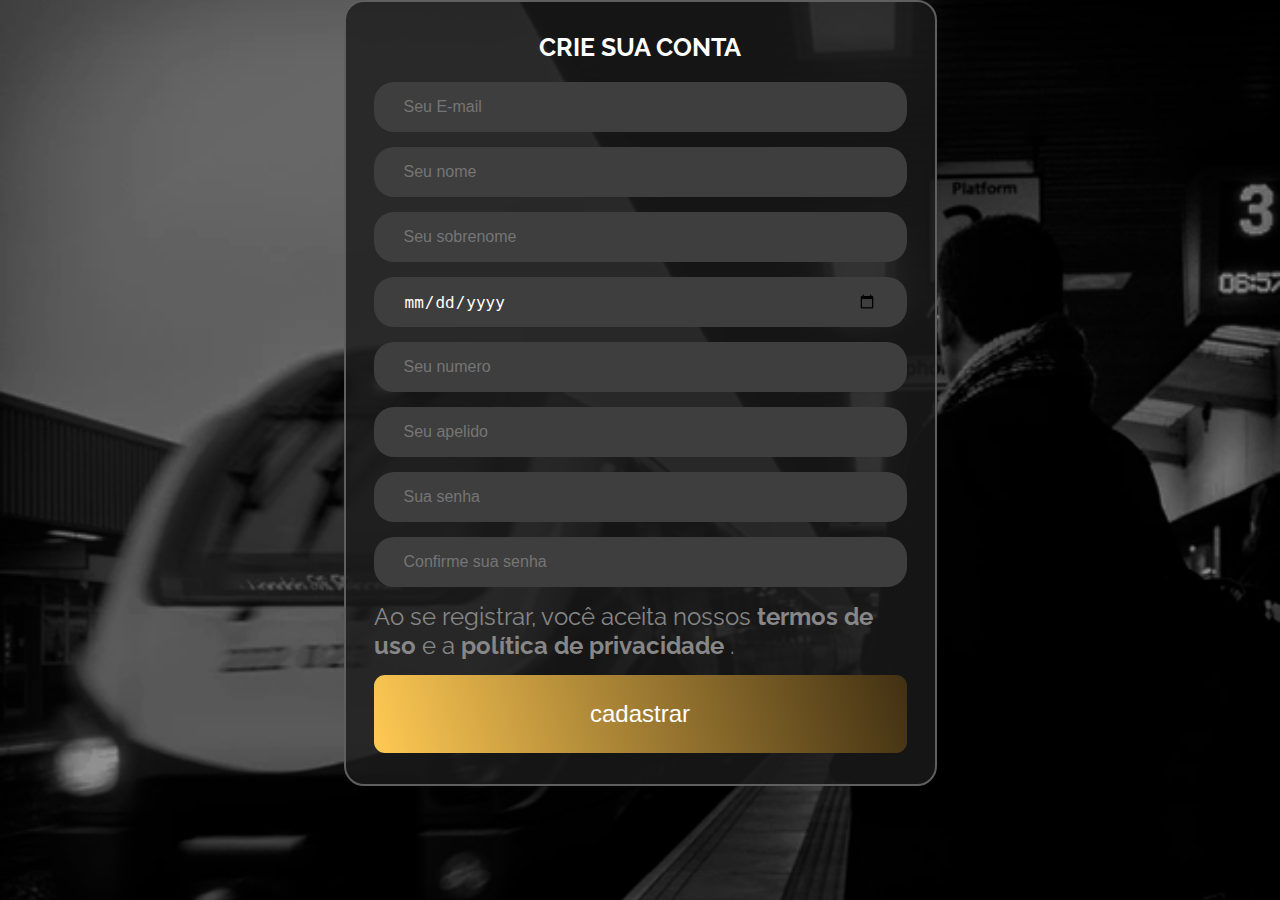
<file: Proxima_Estacao/src/main/webapp/HTML/cadastro.html>
<!DOCTYPE html>
<html lang="pt-br">
<head>
    <meta charset="UTF-8">
    <meta http-equiv="X-UA-Compatible" content="IE=edge">
    <meta name="viewport" content="width=device-width, initial-scale=1.0">
    <link rel="stylesheet" href="../css/style.css">
    <link rel="icon" href='../image/logo-removebg-preview.png' type="image/x-icon">
    <link href="https://fonts.googleapis.com/css?family=Raleway&display=swap" rel="stylesheet">
    <script src="https://www.google.com/recaptcha/api.js" async defer></script>
    <title>Pagina de cadastro</title>
</head>
<body class="pagina_cadastro">

    <div class="cadastro">
        <h1>Crie sua conta</h1>

        <form action="../cadastroUsuario" method="POST">
            <input type="email" name="emailUsuario" placeholder="Seu E-mail" maxlength="60" required>
            <input type="text" name="nomeUsuario" placeholder="Seu nome" maxlength="50" required>
            <input type="text" name="sobrenomeUsuario" placeholder="Seu sobrenome" maxlength="50" required>
            <input type="date" name="aniversarioUsuario" placeholder="" required>
            <input type="tel" name="telefoneUsuario" placeholder="Seu numero">
            <input type="text" name="apelidoUsuario" placeholder="Seu apelido" maxlength="25" required>
            <input type="password" name="senhaUsuario" placeholder="Sua senha" required maxlength="15">
            <input type="password" name="senhaUsuario" placeholder="Confirme sua senha" maxlength="15" required>
            <div>
                <a href="#">Ao se registrar, você aceita nossos <span>termos de uso</span> e a <span>política de privacidade</span> .</a>
            </div>
            
            <div class="cadastrar">
                <input type="submit" value="cadastrar">
            </div>
            
        </form>
    </div>
</body>
</html>
</file>
<file: Proxima_Estacao/src/main/webapp/css/style.css>
*{
    margin: 0;
    padding: 0;
    border: 0;
    box-sizing: border-box;
}
@import url('https://fonts.googleapis.com/css2?family=Raleway:wght@200;600;700&display=swap');

::-webkit-scrollbar {
    width: 10px;
}
  
::-webkit-scrollbar-thumb{
    background: rgb(116, 116, 116); 
    border-radius: 10px;
}

::-webkit-scrollbar-track{
    background:rgb(32, 32, 32);

}

a{
    text-decoration: none;
}
body{
    width: 100%;
}
header{
    display: flex;
    justify-content: center;
    align-items: center;
    background-color: rgb(19, 19, 19);
    height: 90px;
    width: 100%;
    position: relative;
}
section{
    width: 100%;
}


.header_content{
    display: flex;
    justify-content: center;
    align-items: center;
}
/*BTN-Navbar*/
.btn-primario{
  position: absolute;
  display: flex;
  align-items: center;
  justify-content: center;
  top: 24px;
  right: 10%;
  width: 90px;
  border-radius: 40px;
}
.btn-primario a{
    padding:1em;
    color: rgb(255, 255, 255);
    font-size: 12px;
    font-family:'Raleway', sans-serif;
    font-weight: bold;
    letter-spacing: 2px;
    border-radius:40px;
    background-image: linear-gradient(75deg,  #b1b1b1, #505050, #b1b1b1); 
    border-radius:40px;
    background-size: 300%;
    background-position: left;
    
    transition: 300ms background-position ease-in-out;
}

.btn-primario :hover{
    background-position: right;
}
.btn-secundario{
    position: absolute;
    display: flex;
    align-items: center;
    justify-content:center;
    top: 4%;
    top: 24px;
    right: 2%;
    border-radius:40px;
}
.btn-secundario a{
    padding:1em;
    letter-spacing: 2px;
    color: #ffffff;
    font-size: 12px;
    font-family:'Raleway', sans-serif;
    font-weight: bold;
    text-align: center;
    width:90px;
    background: rgb(254,215,116);
    background-image: linear-gradient(75deg,  #ffc953, #8a641f, #ffc953); 
    border-radius:40px;
    background-size: 300%;
    background-position: left;
    
    transition: 300ms background-position ease-in-out;
    
}
.btn-secundario :hover{
    background-position: right;
}
  

/*Menus-Styles*/
.nav_list {
    display: flex;
}

.nav_list a{
    font-family: 'Raleway', sans-serif;
    color: #898196;
    text-align: center;
    padding: 14px;
    text-decoration: none;
    font-size: 17px;
    font-weight: bold;
}

.nav_list li{
    display: flex;
    align-items: center;
    text-align: -webkit-match-parent;
}
.nav_list a:hover {
    transition: 180ms;
    border-bottom: 2px solid rgb(149, 83, 216);
    color: rgb(177, 177, 177);
}
/*Tela-1*/
.container{
    position: absolute;
    height:100px;
    width: 70%;
    left:22%;
    top: 30%;
}
.container span{
    font-size: 75px;
}
.animation{
    text-align:  center;
    text-transform: uppercase;
    font-family: 'Raleway', sans-serif;
    font-size: 20px;
    letter-spacing: 1px;
    color:rgb(255, 255, 255);
    display: inline-block;
    animation: fadeIn 1.5s forwards;
 
    transition-timing-function: cubic-bezier(0.785, 0.135, 0.15, 0.86);
}
.first{
    display:inline-block;
    animation: firstspan 1.5s forwards cubic-bezier(0.785, 0.135, 0.15, 0.86);
    background:rgb(0, 0, 0);
    z-index: 1;
    border-radius: 20px;
    font-weight: 500;
}
.slide{
    display: inline-flex;
    overflow:hidden;
}
.second{
    font-weight: 100;
    z-index:-1;
    display: inline-block;
    animation: secondspan 1.5s forwards cubic-bezier(0.785, 0.135, 0.15, 0.86);
}
@keyframes fadeIn{
    0%{
        opacity:0;
        transform: scale(1);
    }
    50%{
        opacity: 1;
        transform:scale(1);
    }
    100%{
        opacity: 1;
        transform:scale(1);
    }
}
@keyframes firstspan{
    0%{
        transform: translateX(50%);
    }
    50%{
        transform: translateX(50%);
    }
    100%{
        transform: translateX(0%);
    }
}
@keyframes secondspan{
    0%{
        transform: translateX(-100%);
    }
    50%{
        transform: translateX(-100%);
    }
    100%{
        transform: translateX(0%);
    }
}

/*Tela-2*/

#tela_2{
    width: 100%; 
}
.image{
    height: 1200px;
}
.image img{
    position: relative; 
    width:100%;
    height:1200px;
}
.texto_1 { 
    font-family: 'Raleway', sans-serif;
    font-weight: 700;
    font-size: 20px;
    width: 500px;
    color: rgb(255, 255, 255);
    position: absolute; 
    margin-top: -40%;
    left: 60%; 
 }
 .texto_2 { 
    font-family: 'Raleway', sans-serif;
    font-weight: 700;
    font-size: 20px;
    width: 500px;
    color: rgb(255, 255, 255);
    position: absolute; 
    margin-top: -80%;
    right: 60%;
 }

/**/
#tela_3{
    width: 100%; 
}
.metro_imagem{
    height: 1200px;
}
.metro_imagem img{
    position: relative;
    width:100%;
    height:1200px;
}
/*Footer*/
.styles_footer2{
    
    background:rgb(19, 19, 19);
    color:rgb(255, 255, 255);
}

.styles_footer_contents{
    display: flex;
    justify-content:center;
    align-items:center;
    width:100%;
    height: 100px;
}

.styles_footer_contents2 h1{
    font-family: 'Raleway', sans-serif;
    display: flex;
    justify-content: center;
    align-items:center;
    width:100%;
    height: 100px;
}

/*Pagina de cadastro*/
.texto_apresentacao{
    color: white;
    display: flex;
    flex-direction: column;
    align-items: center;
}

.pagina_cadastro{
    font-family: "Raleway";
    margin: 0;
    padding: 0;
    background-image: url(../image/trem.png);
    background-size: cover;
    display: flex;
    align-items: center;
    justify-content: center;
}

.cadastro{
  width: 593px;
  height: auto;
  border: 2px solid rgb(95, 95, 95);
  border-radius: 20px;
  color: #fff;
  background-color: rgba(26, 26, 26, 0.8);
  box-sizing: border-box;
  padding: 30px 28px;
}

.cadastro h1{
    margin: 0;
    padding-top: 0;
    padding-left: 0;
    padding-bottom: 20px;
    font-weight: bold;
    text-transform: uppercase;
    text-align: center;
    font-size: 25px;
}

.cadastro input {
    width: 100%;
    margin-bottom: 15px;
}
form [placeholder]{
    padding-left: 30px;
    padding-right: 30px;
}
.cadastro input[type="text"], input[type="password"],input[type="email"], input[type = "date"], input[type = "tel"] {
    border-radius: 20px;
    background: #3E3E3E;
    outline: none;
    height: 50px;
    color: white;
    font-size: 16px;
}
.cadastro a, .cadastro span{
    font-family: 'Raleway';
    font-size: 24px;
    color: #878787;
}
.cadastro span{
    font-weight: bold;
}
.recaptcha{
    display: flex;
    justify-content: center;
    align-items: baseline;
}

.g-recaptcha{
    padding-top: 20px;
}

.cadastrar{
    padding-top: 15px;
}

.cadastrar input[type = submit] {
  background-image: linear-gradient(75deg, #ffc953, #413012);
  color: white;
  font-size: 24px;
  width: 100%;
  height: 78px;
  border-radius: 11px;
  margin-bottom: 1px;
}
.cadastrar input[type = submit]:hover{
  cursor:pointer;
  background-image: linear-gradient(75deg, #413012, #ffc953 );
}

@media screen and (max-width: 426px){
  .cadastro{
    width: 90%;
    margin-top: 20px;
    margin-bottom: 20px;
  }
  .cadastro a, .cadastro span{
    font-size: 16px;
  }
}



/*Pagina de login*/

.pagina_login{
    font-family: "Raleway";
    margin: 0;
    padding: 0;
    background-image: url(../image/trem.png);
    background-size: cover;
    display: flex;
    justify-content: center;
    align-items: center;
    flex-direction: column;
}
.pagina_login p {
  margin-top: 30px;
    font-size: 24px;
    line-height: 38px;
    text-align: left;
    color: white;
}

.login{
  width: 540px;
  height: 550px;
  border: 2px solid rgb(95, 95, 95);
  border-radius: 20px;
  color: #fff;
  background-color: rgba(26, 26, 26, 0.8);
  box-sizing: border-box;
  padding: 50px;
  margin: 10px;
}

.login h1{
    margin: 0;
    padding-top: 0;
    padding-left: 0;
    padding-bottom: 20px;
    font-weight: bold;
    text-transform: uppercase;
    text-align: inherit;
    font-size: 25px;
}

.login input {
    width: 100%;
    margin-bottom: 21px;
}

form [placeholder="Seu E-mail"], [placeholder="Sua senha"]{
    padding-left: 30px;
}
.login input[type="email"], .login input[type="password"] {
  border-radius: 20px;
  background: #3E3E3E;
  outline: none;
  height: 75px;
  color: white;
  font-size: 16px;
}
.login a, .login span{
    font-family: 'Raleway';
    font-size: 24px;
    color: #878787;
}
.login a:hover{
  color: white;
}
.login span{
    font-weight: bold;
}

.logar{
    padding-top: 25px;
}
.login p {
  font-family: 'Raleway';
    font-size: 24px;
    color: #878787;
}
.login input[type = submit] {
    background-image: linear-gradient(75deg,  #ffc953, #413012);
    color: white;
    font-size: 24px;
    width: 100%;
	  height:78px;
    border-radius: 11px;
}


.login  input[type = submit]:hover{
    cursor:pointer;
    background-image: linear-gradient(75deg, #413012, #ffc953 );

}

@media screen and (max-width: 426px){
  .pagina_login p {
    font-size: 13px;
    line-height: 15px;
  }
  .login {
    width: 90%;
    margin: 0px;
    padding: 25px;
    margin-top: 10px;
    margin-bottom: 49px;
    height: auto;
  }
  .login h1 {
    font-size: 20px;
  }
  .login input[type="email"], .login input[type="password"] {
    height: 48px;
  }
  .login input[type = submit] {
    height: 50px;
}
  .login a {
    font-size: 18px;
    color: #ffffff;
  }
  .login por {
    font-family: 'Raleway';
    font-size: 20px;
    color: #878787;
  }
  .por{
    font-size: 15px !important;
  }
}


/*Loading*/


.loading h1 {
    position: absolute;
    top: 42%;
    left: 50%;
    transform: translate(-50%, -50%);
    color: #101010;
}

.loading body{
  margin:0px;
  width: 100%;
  height: 100vh;

  background: #e3e3e3;
  padding:0px;
}

.pace {
  pointer-events: none;
  user-select: none;
  z-index: 2000;
  position: fixed;
  margin: auto;
  top: 0;
  left: 0;
  right: 0;
  bottom: 0;
  width: 400px;
  border: 0px;
  height: 1px;
  overflow: hidden;
  background:#fcfcfc;
}

.pace .pace-progress {
  box-sizing: border-box;
  transform: translate3d(0, 0, 0);
  max-width: 400px;
  position: fixed;
  z-index: 2000;
  display: block;
  position: absolute;
  top: 0;
  right: 100%;
  height: 100%;
  width: 100%;
  background: grey;
}

.pace.pace-inactive {
  display: none;
}

#preloader{
  width:100%;
  height:100vh;
  background:#101010;
  overflow:hidden;
  font-size: 40px;
  font-family: "Raleway";
  position:fixed;
  transition-timing-function: cubic-bezier(0.19, 1, 0.22, 1);
}

.p {
    position: absolute;
    top: 40%;
    left: 50%;
    transform: translate(-50%, -50%);
    color: #fff;
}
</file>
